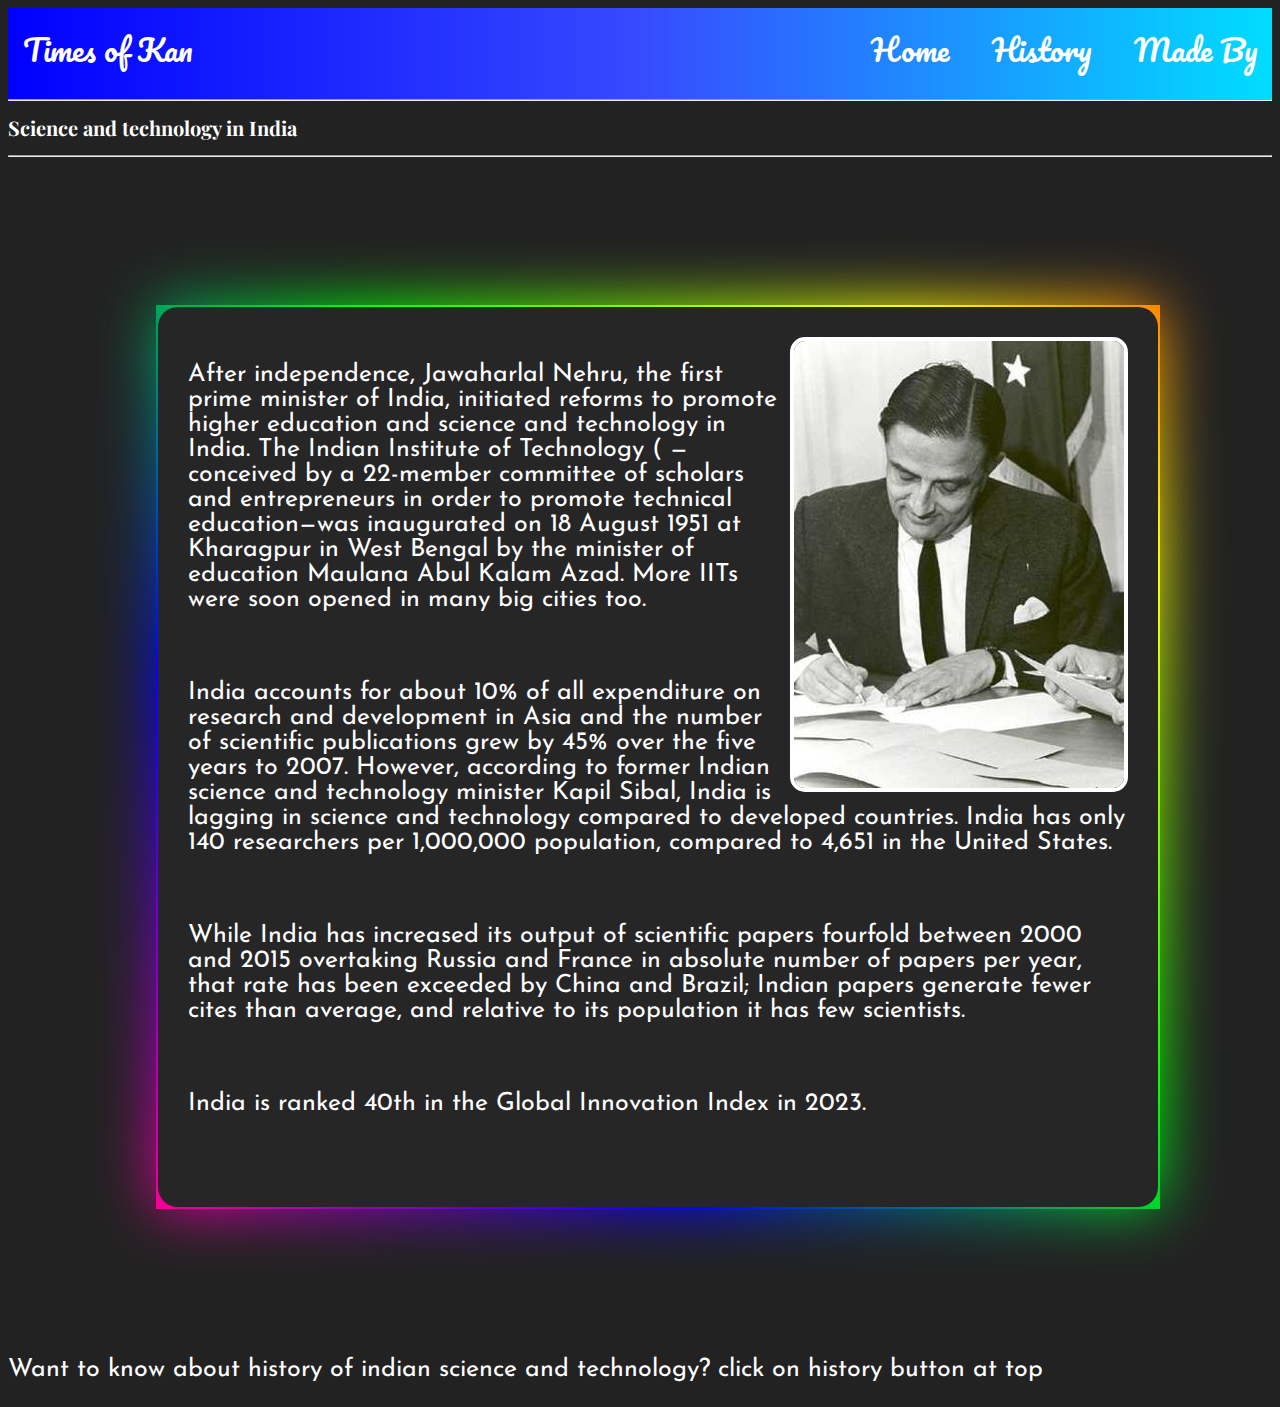
<file: index.html>
<!DOCTYPE html>
<html lang="en">
<head>
    <meta charset="UTF-8">
    <meta name="viewport" content="width=device-width, initial-scale=1.0">
    <title>Times of Kan</title>
    <link rel="stylesheet" href="style.css">
    <link rel="stylesheet" href="stle.css">

</head>
<body>
 
    <nav class="navbar">
        <div class="navdiv">
            <div class="logo"><a  href="#">Times of Kan</a></div>
            <ul>
               
                <li><a href="index.html">Home</a></li>
                <li><a href="history.html">History</a></li>
                <li><a href="made.html">Made By</a></li>
            </ul>
            
        </div>
        <hr height="60px">
 
    </nav>
    <h1 class="tech">Science and technology in India</h1>
    <hr>
    <div class="div1">
        
    </div>
      
    <div id="box1">
          <img src="330px-Vikram_Sarabhai.jpg" align="right" class="imgg">    
        
        <p>After independence, Jawaharlal Nehru, the first prime minister of
        India, initiated reforms to promote higher education and science
        and technology in India. The Indian Institute of Technology (
        —conceived by a 22-member committee of scholars and 
        entrepreneurs in order to promote technical education—was 
        inaugurated on 18 August 1951 at Kharagpur in West Bengal by the
         minister of education Maulana Abul Kalam Azad. More IITs were
          soon opened in many big cities too.</p>
               <br>
               
               <p>India accounts for about 10% of all expenditure on research and
                 development in Asia and the number of scientific publications grew
                  by 45% over the five years to 2007. However, according to former
                   Indian science and technology minister Kapil Sibal, India is lagging
                    in science and technology compared to developed countries. India has only 140 researchers per
                     1,000,000 population, compared to 4,651 in the United States.</p>
                        <br>
                        <p>While India has increased its output of scientific papers fourfold between 2000 and 2015 overtaking
                             Russia and France in absolute number of papers per year, that rate has been exceeded by China and
                              Brazil; Indian papers generate fewer cites than average, and relative to its population it has few
                               scientists.</p>
                               <br>
                         <p>India is ranked 40th in the Global Innovation Index in 2023.</p>  
                        </div>
                        
                        <p>Want to know about history of indian science and technology? click on history button at top</p>


           
                            
    
</body>
</html>
</file>
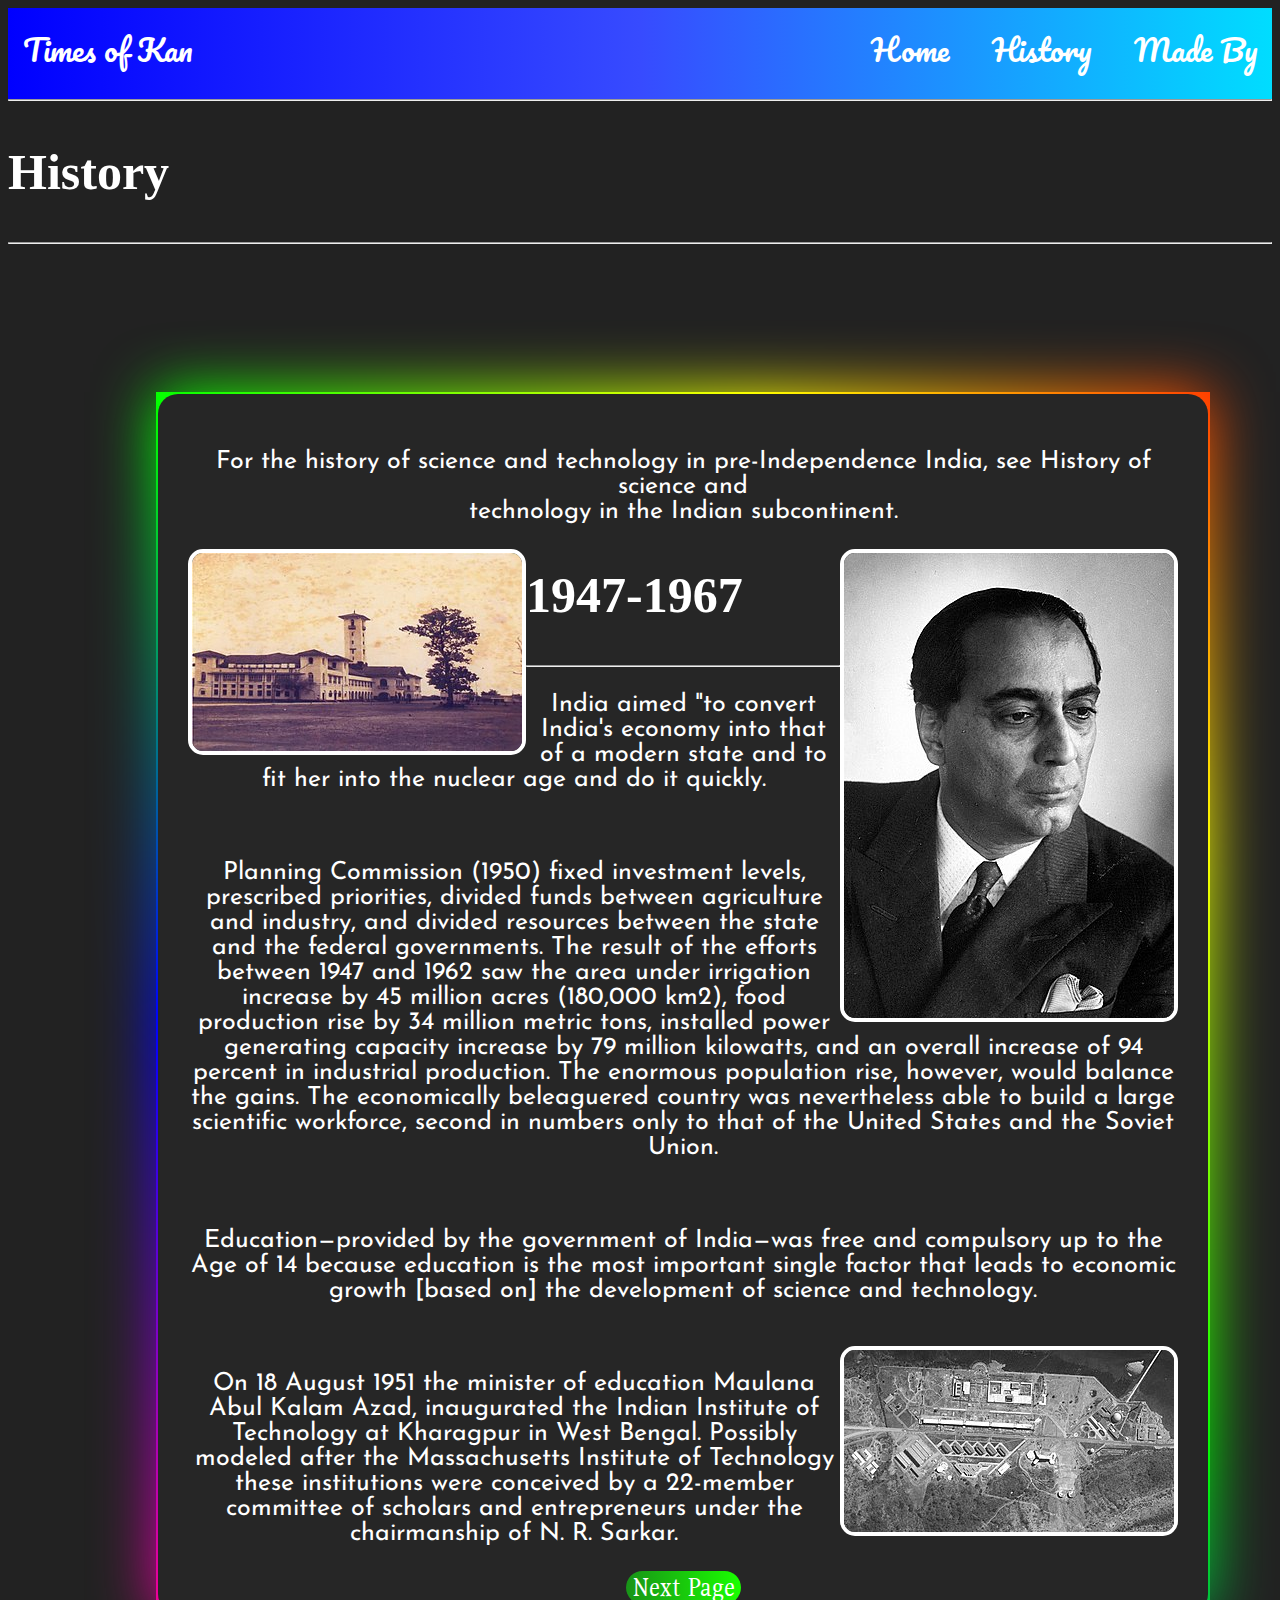
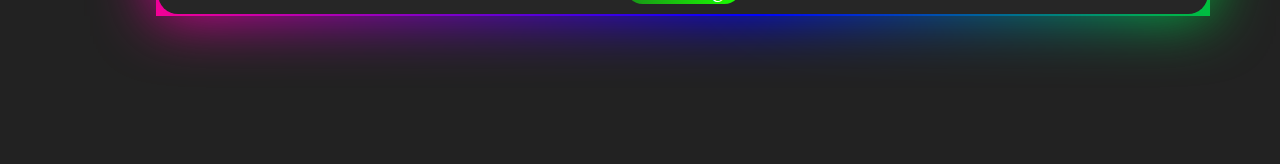
<file: history.html>
<!DOCTYPE html>
<html lang="en">
<head>
    <meta charset="UTF-8">
    <meta name="viewport" content="width=device-width, initial-scale=1.0">
    <title>Times of Kan</title>
    <link rel="stylesheet" href="style.css">
    <link rel="stylesheet" href="stle.css">
</head>
<body>
    <nav class="navbar">
        <div class="navdiv">
            <div class="logo"><a  href="#">Times of Kan</a></div>
            <ul>
               
                <li><a href="index.html">Home</a></li>
                <li><a href="history.html">History</a></li>
                <li><a href="made.html">Made By</a></li>
            </ul>
            
        </div>
        <hr height="60px">
 
    </nav>
    <h2>History</h2>
    <hr>
    <div id="box3" align="center"><p>For the history of science and technology in pre-Independence India, see History of science and<br>
        technology in the Indian subcontinent.</p>
         <img src="330px-Homi_Jehangir_Bhabha_1960s.jpg" align="right">
                    <img src="IIT_Kharagpur_Old_Building_1951.jpg" align="left">
    
         <center>
            
                       <h2 align="left"><b>1947-1967</b></h2>
                       <hr>
                       <p class="p2">India aimed "to convert India's
                        economy into that of a modern
                         state and to fit her into the
                          nuclear age and do it quickly.</p>
                               <br>

                               <p>Planning Commission (1950) fixed investment levels, prescribed priorities, divided funds between agriculture
                                 and industry, and divided resources between the state and the federal governments. The result of the efforts
                                  between 1947 and 1962 saw the area under irrigation increase by 45 million acres (180,000 km2), food production
                                   rise by 34 million metric tons, installed power generating capacity increase by 79 million kilowatts, and an overall
                                    increase of 94 percent in industrial production. The enormous population rise, however, would balance the gains. 
                                    The economically beleaguered country was nevertheless able to build a large scientific workforce, second in numbers only
                                     to that of the United States and the Soviet Union.</p>
                                     <br>
                                <p>Education—provided by the government of India—was free and compulsory up to the Age of 14 because
                                    education is the most
                                         important single factor that leads to economic growth [based on] the development of science and technology.
                                </p>   
                                         <br>
                                         <img src="330px-Trombay.jpg" align="right">

                                      <p>On 18 August 1951 the minister of education Maulana Abul Kalam Azad, inaugurated the Indian Institute of Technology at
                                         Kharagpur in West Bengal. Possibly modeled after the Massachusetts Institute of Technology these institutions were conceived
                                          by a 22-member committee of scholars and entrepreneurs under the chairmanship of N. R. Sarkar.</p>   
                                          <a href="history1.html">
                                            <button class="btn1">Next Page</button>
                                          </a>
                                          
        
         </center>
         </div>
    
</body>
</html>
</file>
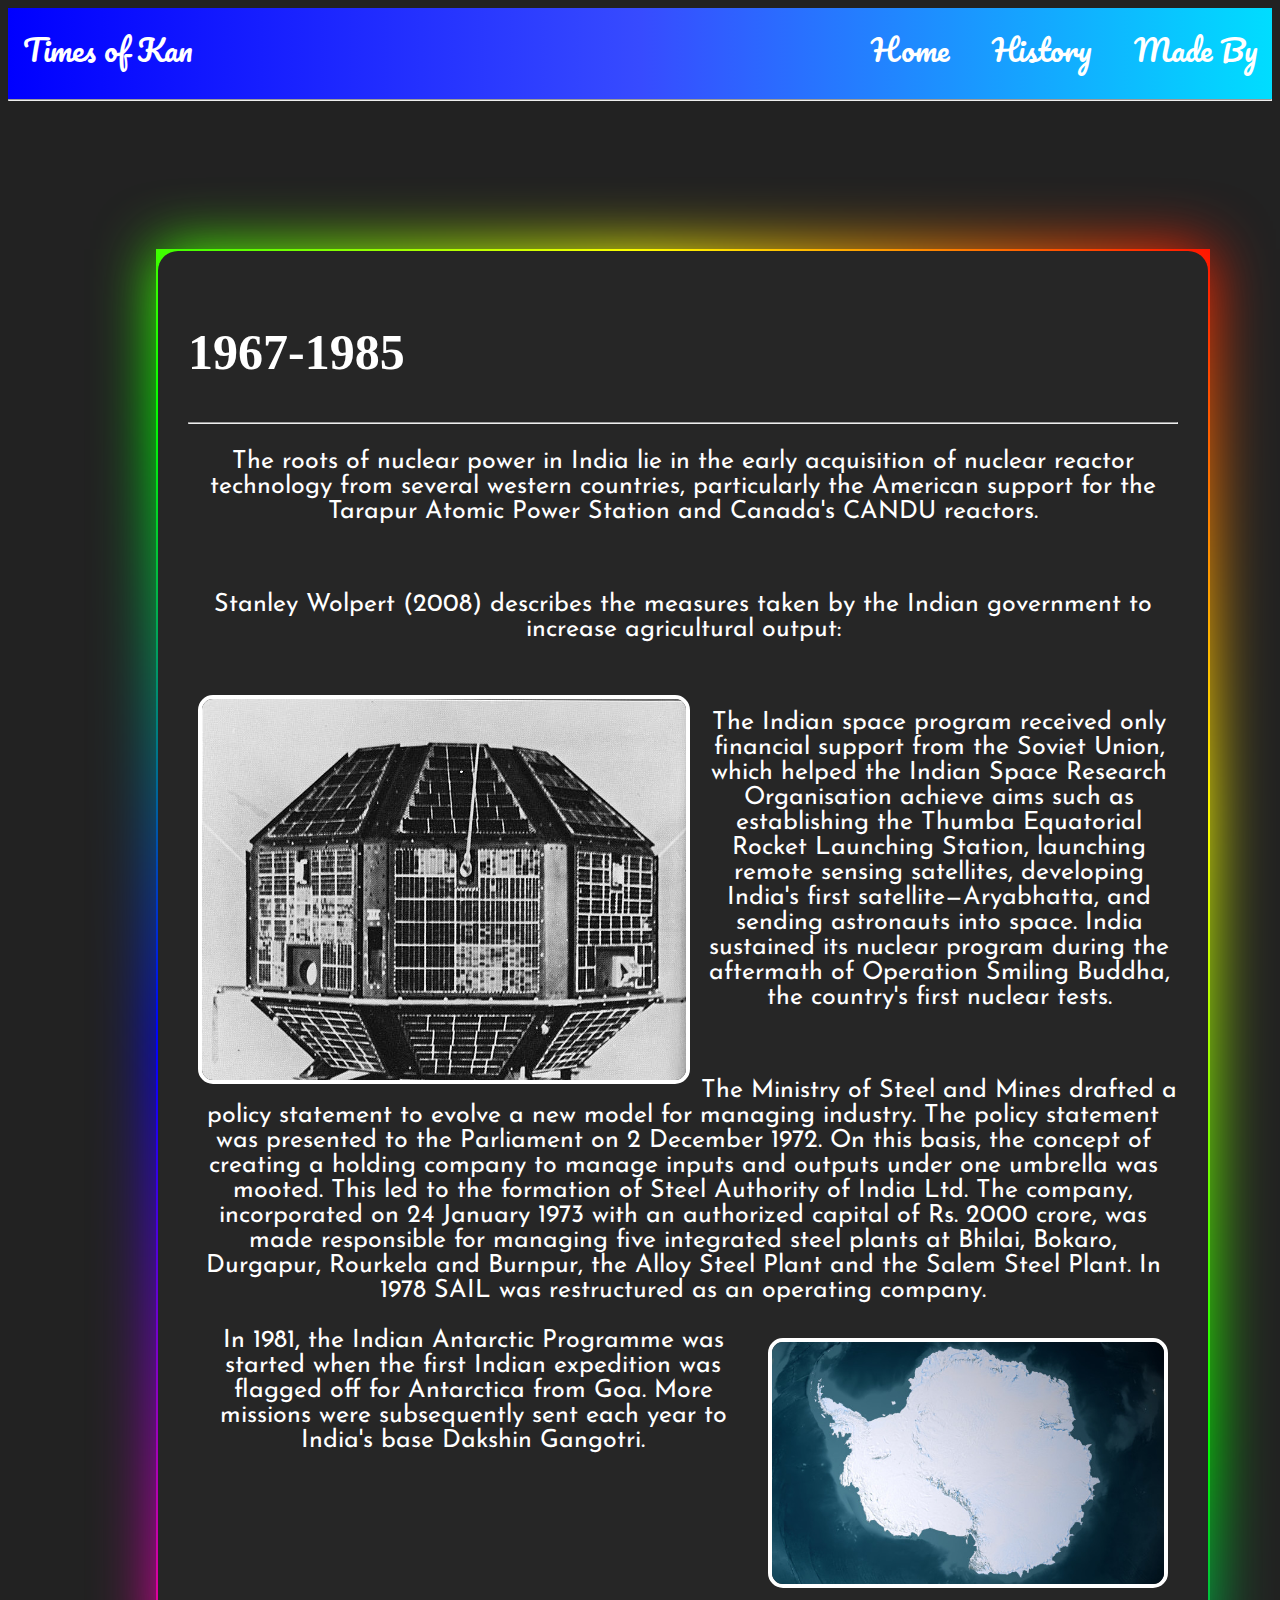
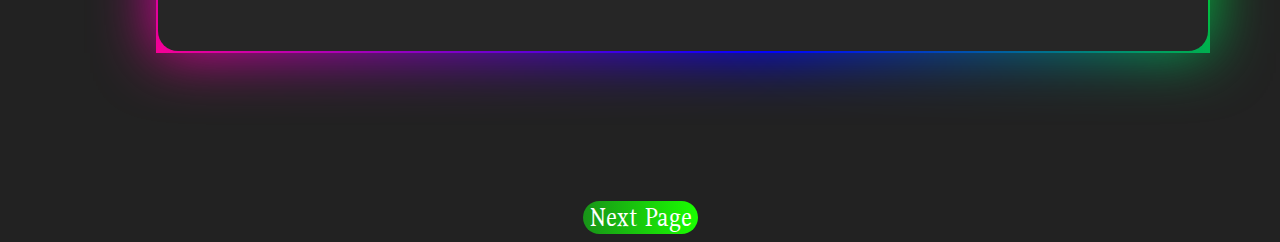
<file: history1.html>
<!DOCTYPE html>
<html lang="en">
<head>
    <meta charset="UTF-8">
    <meta name="viewport" content="width=device-width, initial-scale=1.0">
    <title>Times of Kan</title>
    <link rel="stylesheet" href="style.css">
    <link rel="stylesheet" href="stle.css">
</head>
<body>
    <nav class="navbar">
        <div class="navdiv">
            <div class="logo"><a  href="#">Times of Kan</a></div>
            <ul>
               
                <li><a href="index.html">Home</a></li>
                <li><a href="history.html">History</a></li>
                <li><a href="made.html">Made By</a></li>
            </ul>
            
        </div>
        <hr height="60px">
 
    </nav>
    <center>
        <div id="box2">
            <h2 align="left"><b>1967-1985</b></h2>
            <hr>
            <p>The roots of nuclear power in India lie in the early acquisition
                 of nuclear reactor technology from several western countries, particularly
                 the American support for the Tarapur Atomic Power Station and Canada's CANDU
                reactors.</p>
                 <br>
                 <p>Stanley Wolpert (2008) describes the measures taken by the Indian government
                    to increase agricultural output:</p>
                    <br>
                    <img src="Aryabhata_Satellite.jpg" align="left" class="img1">
                    <p>The Indian space program received only financial support from the Soviet Union,
                        which helped the Indian Space Research Organisation achieve aims such as establishing
                        the Thumba Equatorial Rocket Launching Station, launching remote sensing satellites,
                        developing India's first satellite—Aryabhatta, and sending astronauts into space.
                        India sustained its nuclear program during the aftermath of Operation Smiling Buddha,
                         the country's first nuclear tests.</p>
                         <br>
                         <p>The Ministry of Steel and Mines drafted a policy statement to evolve a new model for
                             managing industry. The policy statement was presented to the Parliament on 2 December 1972.
                              On this basis, the concept of creating a holding company to manage inputs and outputs under one
                               umbrella was mooted. This led to the formation of Steel Authority of India Ltd. The company, incorporated
                                on 24 January 1973 with an authorized capital of Rs. 2000 crore, was made responsible for managing five integrated
                                 steel plants at Bhilai, Bokaro, Durgapur, Rourkela and Burnpur, the Alloy Steel Plant and the Salem Steel Plant. In 1978 SAIL
                                  was restructured as an operating company.</p>
                                  <img src="antartica.jpg" align="right" class="imggg">
                                  <p>In 1981, the Indian Antarctic Programme was started when the first Indian expedition was flagged off for Antarctica from Goa. More missions
                                     were subsequently sent each year to India's base Dakshin Gangotri.</p>

        </div>
        <a href="history2.html">
            <button class="btn1" align="center">Next Page</button>
          </a>

   
    </center>
</file>
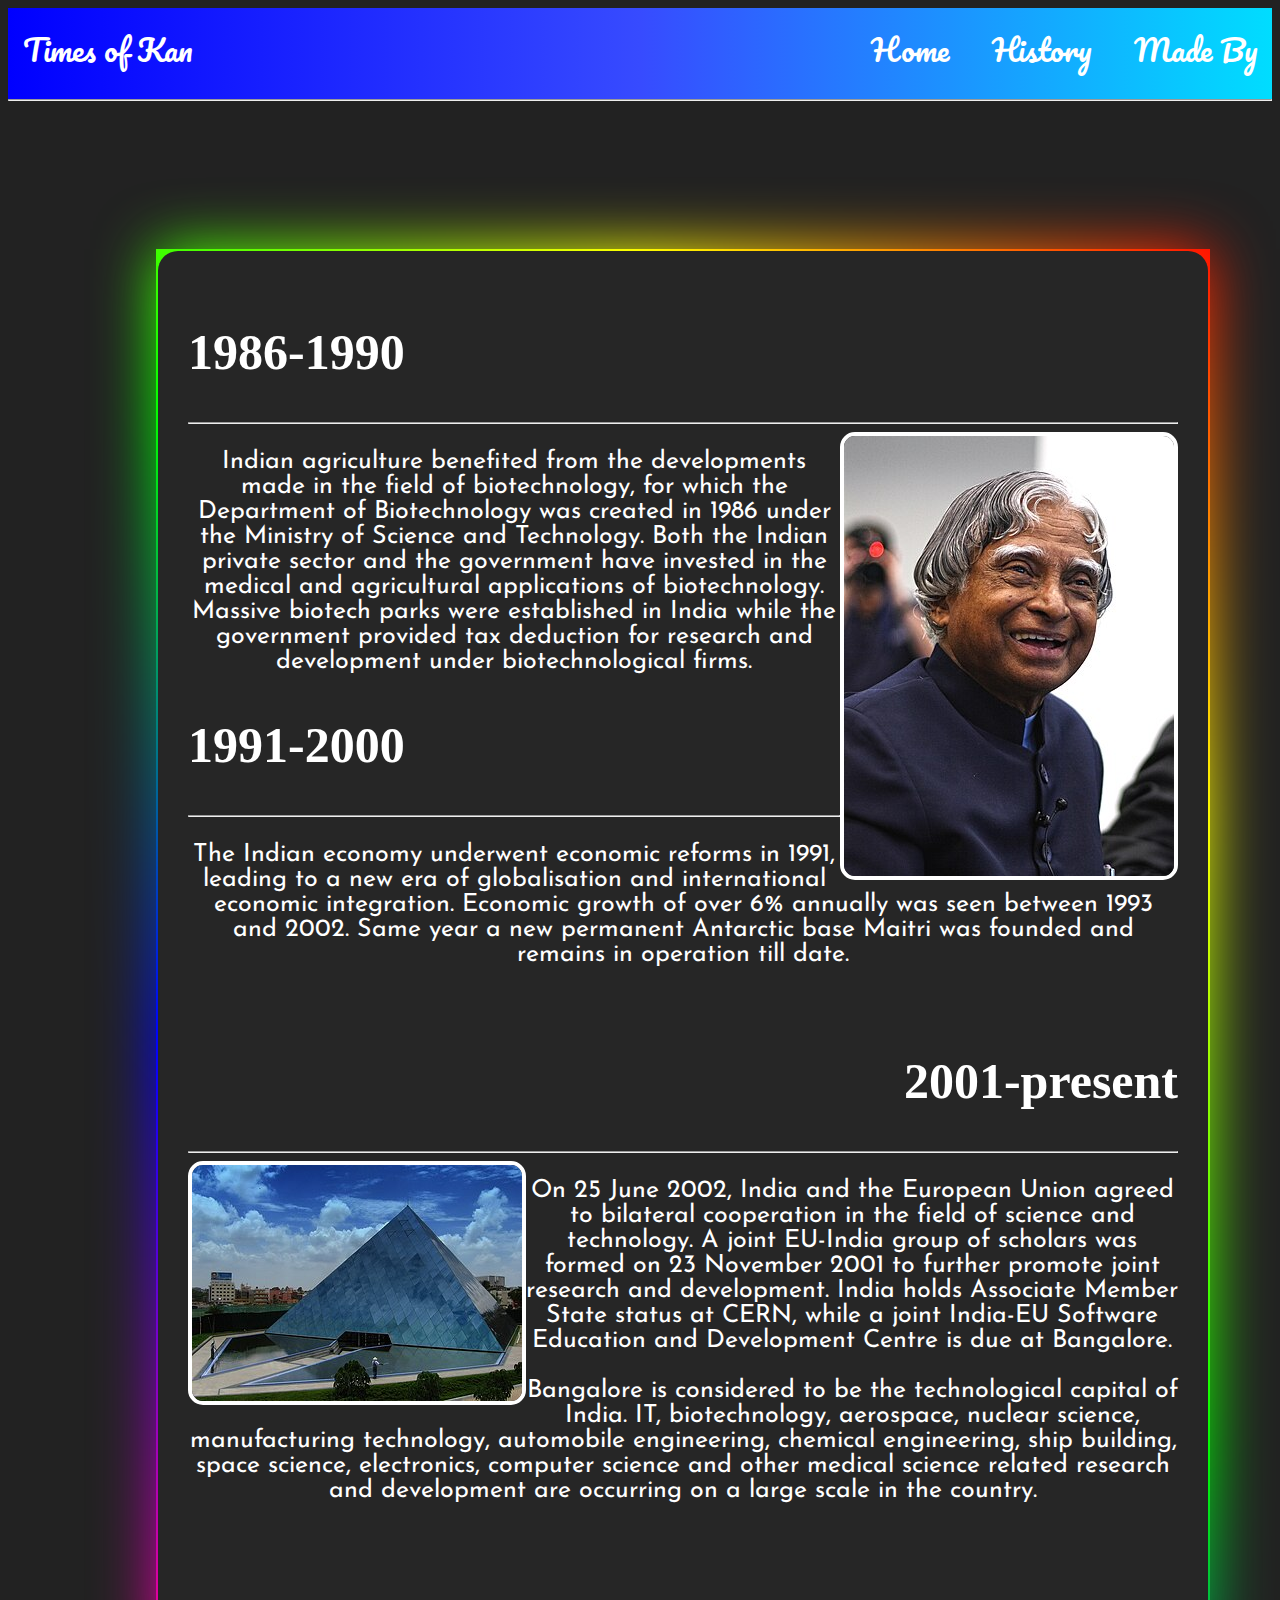
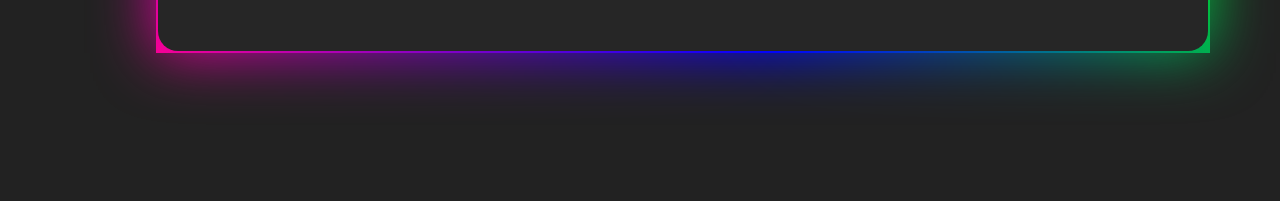
<file: history2.html>
<!DOCTYPE html>
<html lang="en">
<head>
    <meta charset="UTF-8">
    <meta name="viewport" content="width=device-width, initial-scale=1.0">
    <title>Times of Kan</title>
    <link rel="stylesheet" href="style.css">
    <link rel="stylesheet" href="stle.css">
</head>
<body>
    <nav class="navbar">
        <div class="navdiv">
            <div class="logo"><a  href="#">Times of Kan</a></div>
            <ul>
               
                <li><a href="index.html">Home</a></li>
                <li><a href="history.html">History</a></li>
                <li><a href="made.html">Made By</a></li>
            </ul>
            
        </div>
        <hr height="60px">
 
    </nav>

    <center>
        <div id="box">
            <h2 align="left"><b>1986-1990</b></h2>
            <hr>
            <img src="A._P._J._Abdul_Kalam_in_2008.jpg" align="right">
            <p>Indian agriculture benefited from the developments made in the
                 field of biotechnology, for which the Department of Biotechnology
                  was created in 1986 under the Ministry of Science and Technology.
                   Both the Indian private sector and the government have invested in
                    the medical and agricultural applications of biotechnology.
                     Massive biotech parks were established in India while the government
                      provided tax deduction for research and development under biotechnological firms.</p>
                      <h2 align="left"><b>1991-2000</b></h2>
                      <hr>
                      <p>The Indian economy underwent economic reforms in 1991, leading to a new era of
                         globalisation and international economic integration. Economic growth of over 6%
                          annually was seen between 1993 and 2002. Same year a new permanent Antarctic base
                           Maitri was founded and remains in operation till date.</p>
                           <br>

                           <h2 align="right">2001-present</h2>
                           <hr>
                           
                           <img src="BangaloreInfosys.jpg" align="left">
                           <p>On 25 June 2002, India and the European Union agreed to bilateral cooperation
                             in the field of science and technology. A joint EU-India group of scholars was
                             formed on 23 November 2001 to further promote joint research and development.
                              India holds Associate Member State status at CERN, while a joint India-EU Software
                               Education and Development Centre is due at Bangalore.</p>

                                    <p>Bangalore is considered to be the technological capital of India. IT,
                                         biotechnology, aerospace, nuclear science, manufacturing technology,
                                          automobile engineering, chemical engineering, ship building, space science,
                                           electronics, computer science and other medical science related research and
                                            development are occurring on a large scale in the country.</p>
        </div>
    </center>
</file>
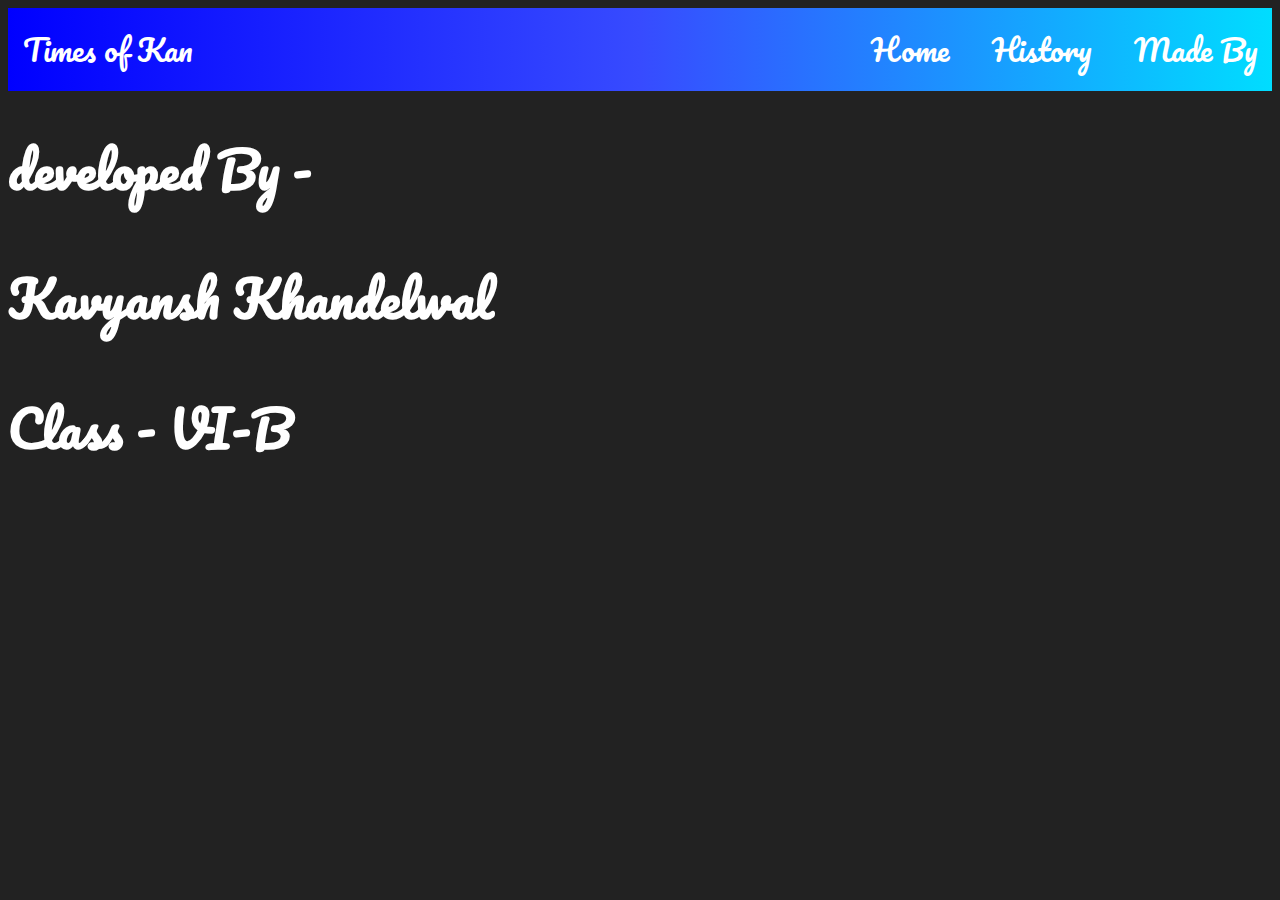
<file: made.html>
<!DOCTYPE html>
<html lang="en">
<head>
    <meta charset="UTF-8">
    <meta name="viewport" content="width=device-width, initial-scale=1.0">
    <title>Times of Kan</title>
    <link rel="stylesheet" href="style.css">
    <link rel="stylesheet" href="stle.css">

</head>
<body>
 
    <nav class="navbar">
        <div class="navdiv">
            <div class="logo"><a  href="#">Times of Kan</a></div>
            <ul>
               
                <li><a href="index.html">Home</a></li>
                <li><a href="history.html">History</a></li>
                <li><a href="made.html">Made By</a></li>
            </ul>
            
        </div>

        </nav>

        
        <h1>developed By - </h1>
        <h2>Kavyansh Khandelwal</h2>
        <h2>Class - VI-B</h2>

        <style>
            h1{
                font-family: "Pacifico", cursive;
                font-size: 50px;
            }
            h2 {
                font-family: "Pacifico", cursive;
                font-size: 50px;
                border: black;
                border-radius: 50px;
            }
        </style>
</file>
<file: style.css>
@import url('https://fonts.googleapis.com/css2?family=Dancing+Script:wght@400..700&display=swap');
@import url('https://fonts.googleapis.com/css2?family=Playfair+Display:ital,wght@0,400..900;1,400..900&display=swap');
@import url('https://fonts.googleapis.com/css2?family=Pacifico&display=swap');
@import url('https://fonts.googleapis.com/css2?family=Josefin+Sans:ital,wght@0,100..700;1,100..700&display=swap');
@import url('https://fonts.googleapis.com/css2?family=Gupter:wght@400;500;700&display=swap');


.hrr{
    height: 3px;
    background-color: white;
}

.tech{
    font-size: 20px;
    font-family: "Playfair Display", serif;
}

h2{
    font-size: 50px;
   
}

p{     
    font-size: 25px;
    font-family: "Josefin Sans", sans-serif;
}

img{
    border-radius: 15px;
    border-style: solid;
    border-color: linear-gradient(45deg, red, blue);
    border-width: 4px;
}

.navbar {
  background-image: linear-gradient(to left, rgb(0, 221, 255), rgb(55, 75, 255), blue);
}

.navbar ul{
    list-style-type: none;

    padding: 0px;
    margin: 0px;
    overflow: hidden;
}

.navdiv{
  display: flex;
  justify-content: space-between;
    font-family: "Dancing Script", cursive;
    font-size: 50px;
}

.navbar a{
    color: white;
    text-decoration: wavy;
    padding: 15px;
    display: block;
    text-align: center;
    font-family: "Pacifico", cursive;
    font-size: 30px;
    border-radius: 5px;
}

.navbar a:hover{
    background-color: white;
    color: black;
}

.navbar li{
    display: inline-block;
}

body{
    color: white;
    background: #222;
}

.btn1 {
    background-image: linear-gradient(to left, rgb(26, 255, 0), rgb(24, 147, 24));
    color: white;
    font-family: "Gupter", serif;
    border-radius: 20px;
    font-size: 27px;
    border: none;
}

.btn1:hover {
    background: rgb(15, 132, 15);
}
#box2 {
    width: 1050px;
    height: 1400px;
    color: #fff;
    background: #262626;
    position: relative;
    margin: 150px;
    padding: 30px;
    border-radius: 20px;
  }

  #box2::after,
  #box2::before {
    content: "";
    width: calc(100% + 4px);
    height: calc(100% + 4px);
    background: linear-gradient(45deg, #fb0094, #0000ff, #00ff00, #ffff00, #ff0000, #fb0094, #0000ff, #00ff00, #ffff00, #ff0000);
    background-size: 400%;
    position: absolute;
    top: -2px;
    left: -2px;
    z-index: -1;
    animation: animated-shadow 10s linear infinite alternate;
  }

  #box2::after {
    filter: blur(30px);
  }


  .imggg{
    width: 400px;
    height: 250px;
    margin: 10px;
  }

  .img1 {
    margin: 10px;
  }
  
  #box3 {
    width: 1050px;
    height: 1220px;
    color: #fff;
    background: #262626;
    position: relative;
    margin: 150px;
    padding: 30px;
    border-radius: 20px;
  }

  #box3::after,
  #box3::before {
    content: "";
    width: calc(100% + 4px);
    height: calc(100% + 4px);
    background: linear-gradient(45deg, #fb0094, #0000ff, #00ff00, #ffff00, #ff0000, #fb0094, #0000ff, #00ff00, #ffff00, #ff0000);
    background-size: 400%;
    position: absolute;
    top: -2px;
    left: -2px;
    z-index: -1;
    animation: animated-shadow 10s linear infinite alternate;
  }

  #box3::after {
    filter: blur(30px);
  }
</file>
<file: stle.css>
* {
    box-sizing: border-box;
  }

  body {
    background: #222;
  }

  #box {
    width: 1050px;
    height: 1400px;
    color: #fff;
    background: #262626;
    position: relative;
    margin: 150px;
    padding: 30px;
    border-radius: 20px;
  }

  #box::after,
  #box::before {
    content: "";
    width: calc(100% + 4px);
    height: calc(100% + 4px);
    background: linear-gradient(45deg, #fb0094, #0000ff, #00ff00, #ffff00, #ff0000, #fb0094, #0000ff, #00ff00, #ffff00, #ff0000);
    background-size: 400%;
    position: absolute;
    top: -2px;
    left: -2px;
    z-index: -1;
    animation: animated-shadow 10s linear infinite alternate;
  }

  #box::after {
    filter: blur(30px);
  }
  #box1 {
    width: 1000px;
    height: 900px;
    color: #fff;
    background: #262626;
    position: relative;
    margin: 150px;
    padding: 30px;
    border-radius: 20px;
  }

  #box1::after,
  #box1::before {
    content: "";
    width: calc(100% + 4px);
    height: calc(100% + 4px);
    background: linear-gradient(45deg, #fb0094, #0000ff, #00ff00, #ffff00, #ff0000, #fb0094, #0000ff, #00ff00, #ffff00, #ff0000);
    background-size: 400%;
    position: absolute;
    top: -2px;
    left: -2px;
    z-index: -1;
    animation: animated-shadow 10s linear infinite alternate;
  }

  #box1::after {
    filter: blur(30px);
  }


  @keyframes animated-shadow {
    0% {
      background-position: 0 0;
    }

    50% {
      background-position: 100% 0;
    }

    100% {
      background-position: 0 0;
    }
  }
</file>
